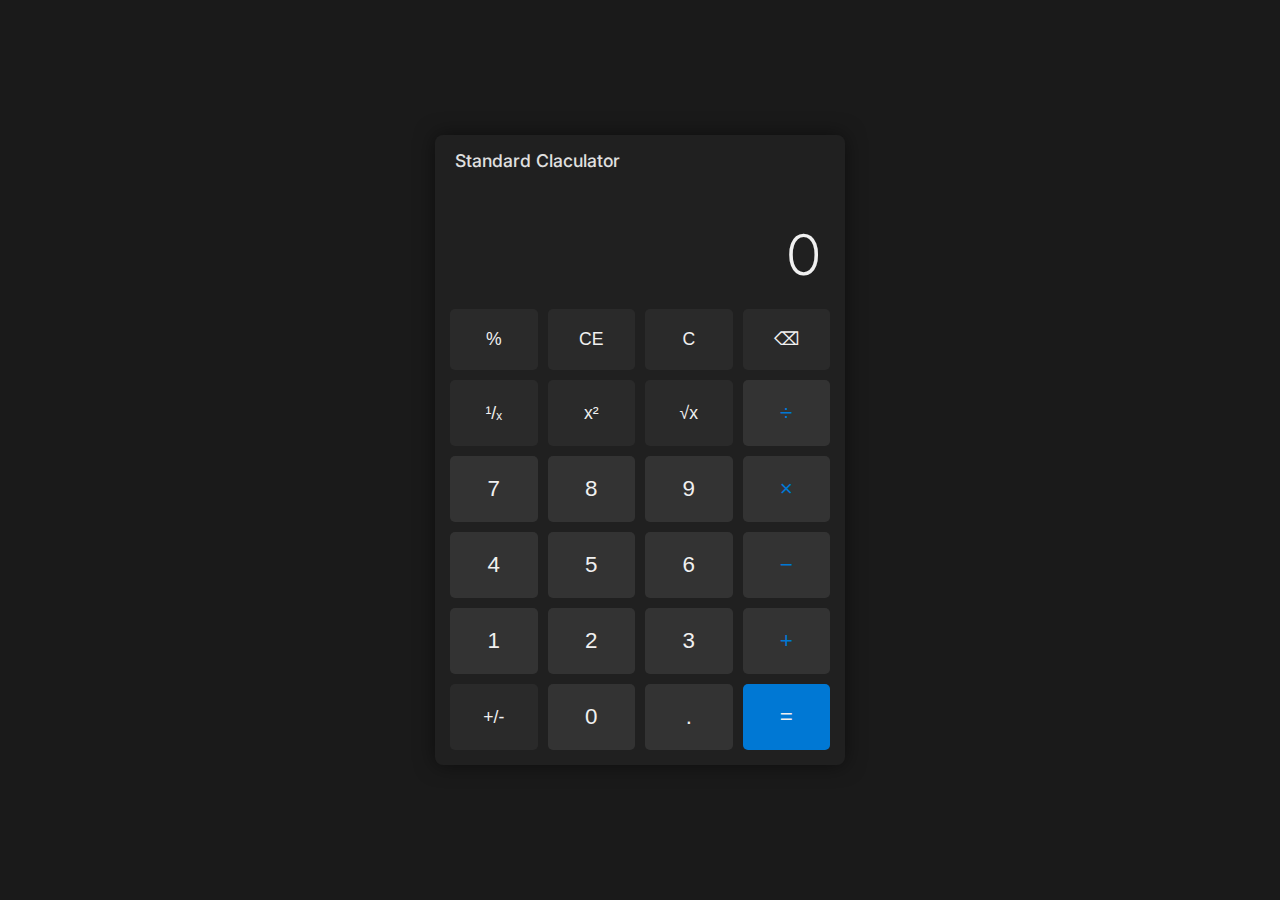
<file: task 2 Clacluator/Calculator.html>
<!DOCTYPE html>
<html lang="en">
<head>
    <meta charset="UTF-8">
    <meta name="viewport" content="width=device-width, initial-scale=1.0">
    <title>Calculator</title>
    <link rel="shortcut icon" href="/task 2/img/logo.png" type="image/x-icon">
    <link rel="stylesheet" href="Calculator.css">
    <link href="https://fonts.googleapis.com/css2?family=Inter:wght@300;400;600;700&display=swap" rel="stylesheet">
</head>
<body>
    <div class="calculator">
        <div class="header-bar">
            <div class="menu-icon">Standard Claculator</div>
        </div>
        <div class="display-container">
            <div class="history-display" id="historyDisplay"></div>
            <div class="current-display" id="currentDisplay">0</div>
        </div>
        <div class="buttons">
            <button class="btn fn">%</button>
            <button class="btn fn">CE</button>
            <button class="btn fn">C</button>
            <button class="btn fn">⌫</button>

            <button class="btn fn">¹/ₓ</button>
            <button class="btn fn">x²</button>
            <button class="btn fn">√x</button>
            <button class="btn operator">÷</button>

            <button class="btn num">7</button>
            <button class="btn num">8</button>
            <button class="btn num">9</button>
            <button class="btn operator">×</button>

            <button class="btn num">4</button>
            <button class="btn num">5</button>
            <button class="btn num">6</button>
            <button class="btn operator">−</button>

            <button class="btn num">1</button>
            <button class="btn num">2</button>
            <button class="btn num">3</button>
            <button class="btn operator">+</button>

            <button class="btn fn">+/-</button>
            <button class="btn num">0</button>
            <button class="btn num">.</button>
            <button class="btn equals">=</button>
        </div>
    </div>

    <script src="Calculator.js"></script>
</body>
</html>
</file>
<file: task 2 Clacluator/Calculator.css>
body {
    margin: 0;
    font-family: 'Inter', sans-serif;
    background-color: #1a1a1a; /* Dark background */
    display: flex;
    justify-content: center;
    align-items: center;
    min-height: 100vh;
    color: #f0f0f0;
    overflow: hidden; /* Hide scrollbars if content slightly overflows */
}

.calculator {
    background-color: #202020; /* Calculator body background */
    border-radius: 8px;
    box-shadow: 0 0 20px rgba(0, 0, 0, 0.5);
    width: 380px; /* Adjusted width for closer resemblance to screenshot */
    padding: 15px;
    display: flex;
    flex-direction: column;
}

.header-bar {
    display: flex;
    justify-content: space-between;
    align-items: center;
    margin-bottom: 20px;
    padding: 0 5px;
}

.menu-icon {
    font-size: 1.1rem;
    font-weight: 500;
    color: #e0e0e0;
}

.history-memory {
    display: flex;
    gap: 15px;
    font-size: 0.9rem;
    color: #999;
}

.history-memory .tab {
    cursor: pointer;
    padding-bottom: 3px;
    border-bottom: 2px solid transparent;
    transition: color 0.2s ease, border-color 0.2s ease;
}

.history-memory .tab.active {
    color: #e0e0e0;
    border-color: #0078d4; /* Accent color for active tab */
}

.display-container {
    text-align: right;
    margin-bottom: 20px;
    padding: 0 10px;
}

.history-display {
    min-height: 25px; /* Reserve space for history */
    color: #999;
    font-size: 1rem;
    margin-bottom: 5px;
    white-space: nowrap;
    overflow: hidden;
    text-overflow: ellipsis;
}

.current-display {
    font-size: 3.5rem; /* Larger font for current result */
    font-weight: 300;
    min-height: 60px; /* Ensure consistent height */
    color: #f0f0f0;
    overflow: hidden;
    white-space: nowrap;
    text-overflow: ellipsis;
}

.buttons {
    display: grid;
    grid-template-columns: repeat(4, 1fr);
    gap: 10px;
}

.btn {
    background-color: #333333; /* Dark button background */
    color: #f0f0f0;
    border: none;
    padding: 20px 0;
    font-size: 1.4rem; /* Larger font size for buttons */
    border-radius: 5px;
    cursor: pointer;
    transition: background-color 0.2s ease, transform 0.1s ease;
    -webkit-user-select: none; /* Prevent text selection */
    -moz-user-select: none;
    -ms-user-select: none;
    user-select: none;
}

.btn:hover {
    background-color: #444444; /* Slightly lighter on hover */
}

.btn:active {
    transform: scale(0.98); /* Slight press effect */
}

/* Specific button styles */
.btn.fn { /* Function buttons like %, CE, C */
    background-color: #2a2a2a; /* Slightly darker than numbers */
    font-size: 1.1rem; /* Smaller font for function buttons */
}
.btn.fn:hover {
    background-color: #383838;
}

.btn.operator {
    color: #0078d4; /* Blue color for operators */
}
.btn.operator:hover {
    background-color: #444444;
}

.btn.equals {
    background-color: #0078d4; /* Blue color for equals button */
    grid-column: span 1; /* Occupy 1 column */
}
.btn.equals:hover {
    background-color: #005a9e; /* Darker blue on hover */
}

/* Responsive Adjustments */
@media (max-width: 450px) {
    .calculator {
        width: 95%;
        padding: 10px;
    }
    .btn {
        padding: 15px 0;
        font-size: 1.2rem;
    }
    .current-display {
        font-size: 3rem;
    }
    .history-display {
        font-size: 0.9rem;
    }
    .menu-icon {
        font-size: 1rem;
    }
    .history-memory {
        gap: 10px;
        font-size: 0.8rem;
    }
}
</file>
